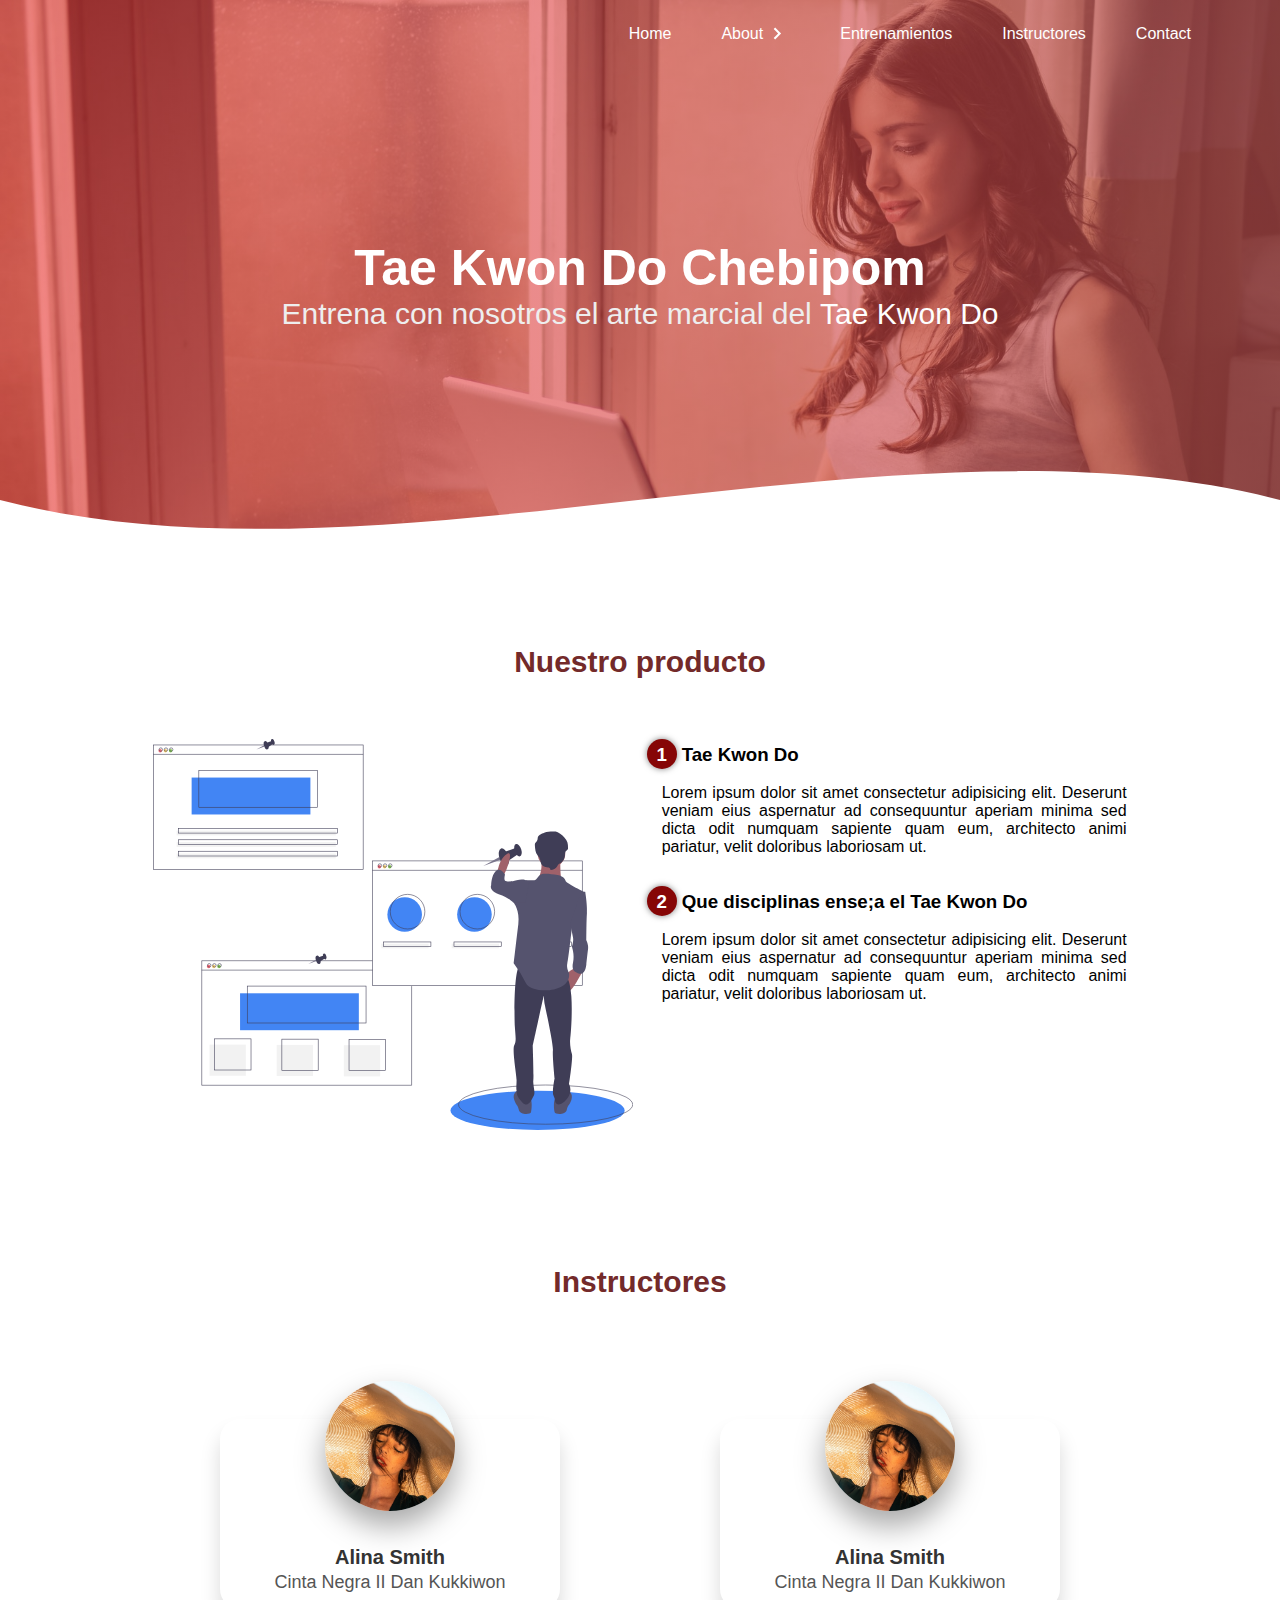
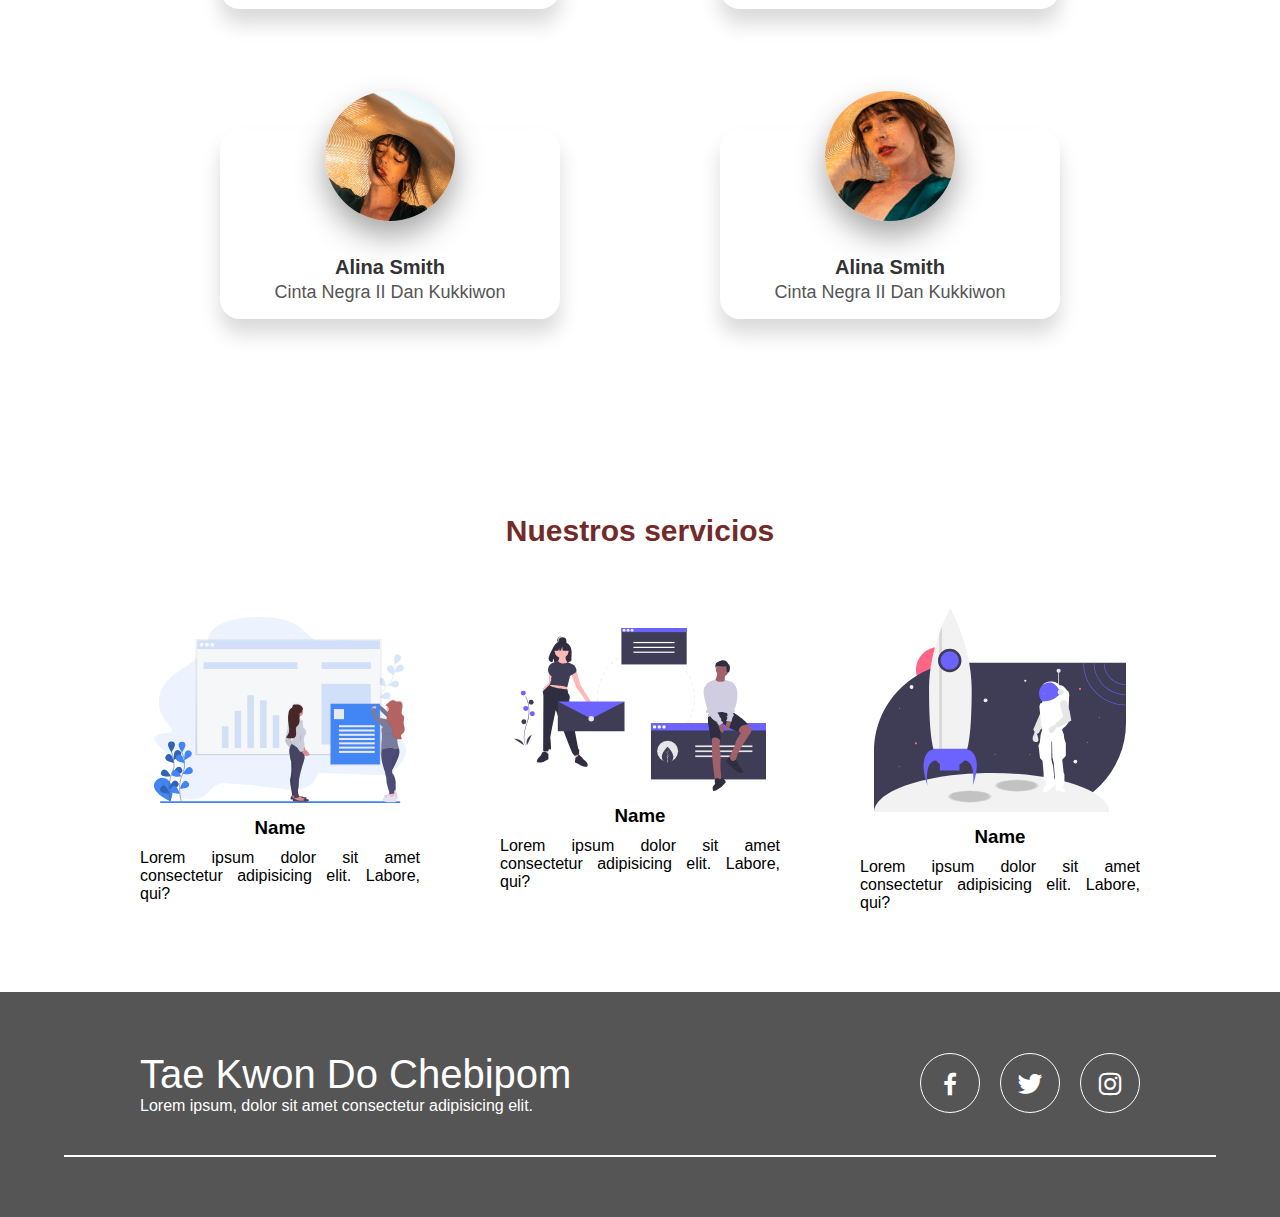
<file: index.html>
<!DOCTYPE html>
<html lang="es">
  <head>
    <meta charset="UTF-8" />
    <meta name="viewport" content="width=device-width, initial-scale=1.0" />
    <meta http-equiv="X-UA-Compatible" content="ie=edge" />
    <title>Escuela Chebipom</title>
    <link rel="shortcut icon" href="" type="image/x-icon" />
    <link rel="stylesheet" href="./css/estilos.css" />
    <link
      href="https://unpkg.com/boxicons@2.1.2/css/boxicons.min.css"
      rel="stylesheet"
    />
  </head>

  <body>
    <header id="header">
      <img src="img/menu.svg" class="hamburguer" alt="" />
      <img src="img/bx-x.svg" class="X" />
      <nav class="menu-navegacion">
        <ul class="menu_links">
          <li class="menu_item">
            <a class="menu_link primer" href="/">Home</a>
          </li>
          <li class="menu_item menu_item--show">
            <a class="menu_link" href="#Acerca"
              >About <img src="./img/arrow.svg" class="menu__arrow" alt=""
            /></a>
            <ul class="menu_nesting">
              <li class="menu_inside">
                <a href="#Acerca" class="menu_link menu__link--inside">About 1</a>
              </li>
              <li class="menu_inside">
                <a href="#Acerca" class="menu_link menu__link--inside">About 2</a>
              </li>
              <li class="menu_inside">
                <a href="#Acerca" class="menu_link menu__link--inside">About 3</a>
              </li>
            </ul>
          </li>
          <li class="menu_item">
            <a class="menu_link" href="Entrenamientos.html">Entrenamientos</a>
          </li>
          <li class="menu_item">
            <a class="menu_link" href="#Instructores">Instructores</a>
          </li>
          <li class="menu_item">
            <a class="menu_link" href="#Contacto">Contact</a>
          </li>
        </ul>
      </nav>
      <section class="textos-header">
        <h1>Tae Kwon Do Chebipom</h1>
        <h2>
          Entrena con nosotros el arte marcial del
          <span class="taekwondo">Tae Kwon Do</span>
        </h2>
      </section>
      <div class="wave" style="height: 150px; overflow: hidden">
        <svg
          viewBox="0 0 500 150"
          preserveAspectRatio="none"
          style="height: 100%; width: 100%"
        >
          <path
            d="M0.00,49.98 C150.00,150.00 349.20,-50.00 500.00,49.98 L500.00,150.00 L0.00,150.00 Z"
            style="stroke: none; fill: #fff"
          ></path>
        </svg>
      </div>
    </header>
    <main>
      <section class="contenedor sobre-nosotros" id="Acerca">
        <h2 class="titulo">Nuestro producto</h2>
        <div class="contenedor-sobre-nosotros">
          <img src="img/ilustracion2.svg" alt="" class="imagen-about-us" />
          <div class="contenido-textos">
            <h3><span>1</span>Tae Kwon Do</h3>
            <p>
              Lorem ipsum dolor sit amet consectetur adipisicing elit. Deserunt
              veniam eius aspernatur ad consequuntur aperiam minima sed dicta
              odit numquam sapiente quam eum, architecto animi pariatur, velit
              doloribus laboriosam ut.
            </p>
            <h3><span>2</span>Que disciplinas ense;a el Tae Kwon Do</h3>
            <p>
              Lorem ipsum dolor sit amet consectetur adipisicing elit. Deserunt
              veniam eius aspernatur ad consequuntur aperiam minima sed dicta
              odit numquam sapiente quam eum, architecto animi pariatur, velit
              doloribus laboriosam ut.
            </p>
          </div>
        </div>
      </section>
      <section class="contenedor instructores" id="Instructores">
        <h2 class="titulo">Instructores</h2>
        <div class="cards">
          <div class="card">
            <div class="imgBx">
              <img src="./img/face1.jpg" alt="" />
            </div>
            <div class="content">
              <div class="details">
                <h2>
                  Alina Smith <br /><span> Cinta Negra II Dan Kukkiwon</span>
                </h2>
                <div class="data">
                  <p>
                    Doce a;os entrenando y cuatro a;os de experiencia ense;ando
                    Tae Kwon Do.
                  </p>
                  <br />
                  <h4>Principal hablididad <span>:</span></h4>
                  <p>agilidad y rapidez</p>

                  <h4>18 anos</h4>
                </div>
              </div>
            </div>
          </div>
          <div class="card">
            <div class="imgBx">
              <img src="./img/face1.jpg" alt="" />
            </div>
            <div class="content">
              <div class="details">
                <h2>
                  Alina Smith <br /><span> Cinta Negra II Dan Kukkiwon</span>
                </h2>
                <div class="data">
                  <p>
                    Doce a;os entrenando y cuatro a;os de experiencia ense;ando
                    Tae Kwon Do.
                  </p>
                  <br />
                  <h4>Principal hablididad <span>:</span></h4>
                  <p>agilidad y rapidez</p>

                  <h4>18 anos</h4>
                </div>
              </div>
            </div>
          </div>
          <div class="card">
            <div class="imgBx">
              <img src="./img/face1.jpg" alt="" />
            </div>
            <div class="content">
              <div class="details">
                <h2>
                  Alina Smith <br /><span> Cinta Negra II Dan Kukkiwon</span>
                </h2>
                <div class="data">
                  <p>
                    Doce a;os entrenando y cuatro a;os de experiencia ense;ando
                    Tae Kwon Do.
                  </p>
                  <br />
                  <h4>Principal hablididad <span>:</span></h4>
                  <p>agilidad y rapidez</p>

                  <h4>18 anos</h4>
                </div>
              </div>
            </div>
          </div>
          <div class="card">
            <div class="imgBx">
              <img src="./img/face2.jpg" alt="" />
            </div>
            <div class="content">
              <div class="details">
                <h2>
                  Alina Smith <br /><span> Cinta Negra II Dan Kukkiwon</span>
                </h2>
                <div class="data">
                  <p>
                    Doce a;os entrenando y cuatro a;os de experiencia ense;ando
                    Tae Kwon Do.
                  </p>
                  <br />
                  <h4>Principal hablididad <span>:</span></h4>
                  <p>agilidad y rapidez</p>

                  <h4>18 anos</h4>
                </div>
              </div>
            </div>
          </div>
        </div>
      </section>
      <section class="about-services" id="Servicio">
        <div class="contenedor">
          <h2 class="titulo">Nuestros servicios</h2>
          <div class="servicio-cont">
            <div class="servicio-ind">
              <img src="img/ilustracion1.svg" alt="" />
              <h3>Name</h3>
              <p>
                Lorem ipsum dolor sit amet consectetur adipisicing elit. Labore,
                qui?
              </p>
            </div>
            <div class="servicio-ind">
              <img src="img/ilustracion4.svg" alt="" />
              <h3>Name</h3>
              <p>
                Lorem ipsum dolor sit amet consectetur adipisicing elit. Labore,
                qui?
              </p>
            </div>
            <div class="servicio-ind">
              <img src="img/ilustracion3.svg" alt="" />
              <h3>Name</h3>
              <p>
                Lorem ipsum dolor sit amet consectetur adipisicing elit. Labore,
                qui?
              </p>
            </div>
          </div>
        </div>
      </section>
    </main>
    <footer id="Contacto">
      <div class="contenedor footer-content">
        <div class="contact-us">
          <h2 class="brand">Tae Kwon Do Chebipom</h2>
          <p>Lorem ipsum, dolor sit amet consectetur adipisicing elit.</p>
        </div>
        <div class="social-media">
          <a href="./" class="social-media-icon">
            <i class="bx bxl-facebook"></i>
          </a>
          <a href="./" class="social-media-icon">
            <i class="bx bxl-twitter"></i>
          </a>
          <a href="./" class="social-media-icon">
            <i class="bx bxl-instagram"></i>
          </a>
        </div>
      </div>
      <div class="line"></div>
    </footer>
    <script src="js/app.js"></script>
    <script src="js/menu.js"></script>
  </body>
</html>
</file>
<file: css/estilos.css>
* {
  margin: 0;
  padding: 0;
  box-sizing: border-box;
}

:root {
  scroll-behavior: smooth;
}

body {
  font-family: sans-serif;
}

.contenedor {
  padding: 60px 0;
  width: 90%;
  max-width: 1000px;
  margin: auto;
  overflow: hidden;
}

.titulo {
  color: #732a2a;
  font-size: 30px;
  text-align: center;
  margin-bottom: 60px;
  margin-top: 15px;
}

/* Header */
/*
  .menu{
    display: none;
    position: fixed;
    top: 30px;
    right: 30px;
    background: #fff;
    width: 40px;
    height: 40px;
    cursor: pointer;
    border-radius: 10px;
    box-shadow: 0 0 6px rgba(0, 0, 0, .5);
    z-index: 5;
  }
  */
header {
  width: 100%;
  height: 600px;
  background: linear-gradient(rgba(0, 0, 0, 0.4), rgba(255, 0, 0, 0.4));
  /* fallback for old browsers */
  background: -webkit-linear-gradient(
      to right,
      hsla(0, 95%, 50%, 0.459),
      hsla(0, 45%, 52%, 0.664)
    ),
    url("../img/portada.jpg");
  /* Chrome 10-25, Safari 5.1-6 */
  background: linear-gradient(
      to right,
      hsla(0, 95%, 50%, 0.459),
      hsla(0, 45%, 52%, 0.664)
    ),
    url("../img/portada.jpg");
  /* W3C, IE 10+/ Edge, Firefox 16+, Chrome 26+, Opera 12+, Safari 7+ */
  background-size: cover;
  background-attachment: fixed;
  position: relative;
}

.hamburguer {
  display: none;
}

.X{
  display: none;
  width: 50px;
  position: fixed;
  right: 35px;
  top: 30px;
  z-index: 20;
}

.menu-navegacion {
  height: 70px;
  display: flex;
  justify-content: end;
  align-items: center;
  width: 90%;
  max-width: 1200px;
  margin: 0 auto;
}

.menu_links {
  height: 100%;
  transition: transform 0.5s;
  display: flex;
}

.menu_item {
  list-style-type: none;
  position: relative;
  height: 100%;
  /*--clip: polygon(0 0,100% 0, 100% 100%, 0 100%)*/
  --clip: polygon(0 0, 100% 0, 100% 0, 0 0);
  --transform: rotate(-90deg);
}

.menu_item:hover {
  --clip: polygon(0 0, 100% 0, 100% 100%, 0 100%);
  --transform: rotate(0);
}

.menu__arrow {
  height: 25px;
  transform: var(--transform);
  transition: transform 0.3s;
  margin: -4px 1px;
}

.menu_nesting {
  clip-path: var(--clip);
  list-style: none;
  transition: clip-path 0.3s;
  position: absolute;
  right: 0;
  bottom: 15px;
  width: max-content;
  transform: translateY(100%);
  background-color: rgba(255, 0, 0, 0.7);
  height: 160px;
}

.menu_link {
  color: #fff;
  text-decoration: none;
  padding: 25px;
  display: flex;
  height: 100%;
  transition: 0.5s;
}

.menu_item::after {
  content: "";
  background-color: red;
  position: absolute;
  width: 60%;
  height: 3px;
  top: -8px;
  left: 10px;
  opacity: 0;
  transition: opacity 0.4s ease-in;
}

.menu_item:hover::after {
  opacity: 1;
}

.menu__link--inside {
  color: #ccc;
  padding: 20px 100px 10px 20px;
  text-decoration: none;
  display: flex;
  height: 100%;
  transition: 0.5s;
}

.menu__link--inside:hover {
  color: #fff;
}

header .textos-header {
  display: flex;
  height: 430px;
  width: 100%;
  align-items: center;
  justify-content: center;
  flex-direction: column;
  text-align: center;
}

.textos-header h1 {
  font-size: 50px;
  color: #fff;
}

.textos-header h2 {
  font-size: 30px;
  font-weight: 300;
  color: #eee;
}

.taekwondo {
  font-weight: 500;
  color: #fefefe;
}

.wave {
  position: absolute;
  bottom: 0;
  width: 100%;
}

/* About us */

main .sobre-nosotros {
  padding: 30px 0 60px 0;
}
.contenedor-sobre-nosotros {
  display: flex;
  justify-content: space-evenly;
}

.imagen-about-us {
  width: 48%;
}

.sobre-nosotros .contenido-textos {
  width: 48%;
}

.contenido-textos h3 {
  margin-bottom: 15px;
}

.contenido-textos h3 span {
  background: #860606;
  color: #fff;
  border-radius: 50%;
  display: inline-block;
  text-align: center;
  width: 30px;
  height: 30px;
  padding: 5px;
  box-shadow: 0 0 6px 0 rgba(0, 0, 0, 0.5);
  margin-right: 5px;
}

.contenido-textos p {
  padding: 0px 0px 30px 15px;
  font-weight: 300;
  text-align: justify;
}

/* Clients */

.cards {
  display: flex;
  justify-content: space-around;
  flex-wrap: wrap;
}

.card {
  margin: 60px 0;
  position: relative;
  width: 340px;
  height: 190px;
  background: #fff;
  border-radius: 20px;
  box-shadow: 0 15px 20px rgba(0, 0, 0, 0.15);
  transition: 0.3s;
}

.card:hover {
  height: 380px;
}

.imgBx {
  position: absolute;
  left: 50%;
  top: -20%;
  transform: translateX(-50%);
  width: 130px;
  height: 130px;
  background: #fff;
  border-radius: 50%;
  box-shadow: 0 15px 30px rgba(0, 0, 0, 0.35);
  overflow: hidden;
  transition: 0.5s;
}

.card:hover .imgBx {
  width: 180px;
  height: 180px;
}

.imgBx img {
  position: absolute;
  top: 0;
  left: 0;
  width: 100%;
  height: 100%;
  object-fit: cover;
}

.card .content {
  position: absolute;
  width: 100%;
  height: 100%;
  display: flex;
  justify-content: center;
  align-items: flex-end;
  overflow: hidden;
}

.card .content .details {
  padding-bottom: 60px;
  text-align: center;
  width: 100%;
  transition: 0.5s;
  transform: translateY(170px);
}
.card:hover .content .details {
  transform: translateY(0);
}

.card .content .details h2 {
  font-size: 1.25em;
  font-weight: 600;
  color: #333;
  line-height: 1.2em;
}

.card .content .details h2 span {
  font-size: 0.9em;
  font-weight: 500;
  color: #555;
}

.card .content .details .data {
  display: flex;
  flex-direction: column;
  margin: 20px 0 0 0;
}
.card .content .details .data p {
  text-align: center;
  font-size: 0.95em;
  font-weight: 450;
  opacity: 0.5;
}

.card .content .details .data h4 {
  font-weight: 500;
}

.card .content .details .data h4 span {
  color: red;
  font-weight: 700;
}

/* Our Team */

.about-service {
  background: #f2f2f2;
  padding-bottom: 30px;
}

.servicio-cont {
  display: flex;
  justify-content: space-between;
  align-items: center;
}

.servicio-ind {
  width: 28%;
  text-align: center;
}

.servicio-ind img {
  width: 90%;
}

.servicio-ind h3 {
  margin: 10px 0;
}
.servicio-ind p {
  font-weight: 300;
  text-align: justify;
}

/* Footer */
footer {
  background: #555;
  padding-bottom: 0.1px;
}

.footer-content {
  display: flex;
  justify-content: space-between;
  align-items: center;
  flex-wrap: wrap;
  margin-top: 20px;
  padding-top: 60px;
  padding-bottom: 40px;
}

.contact-us {
  width: 50%;
  color: #fff;
}

.brand {
  font-weight: 500;
  font-size: 40px;
}

.brand + p {
  font-weight: 500;
}

.social-media {
  width: 50%;
  display: flex;
  justify-content: flex-end;
}

.social-media-icon {
  display: inline-block;
  margin-left: 20px;
  width: 60px;
  height: 60px;
  border: 1px solid #fff;
  border-radius: 50%;
  text-align: center;
  color: #fff;
}

.social-media-icon i {
  font-size: 30px;
  line-height: 60px;
}

.line {
  width: 90%;
  max-width: 1200px;
  margin: auto;
  height: 2px;
  background: #fff;
  margin-bottom: 60px;
}

.social-media-icon:hover {
  background: #fff;
  color: #555;
}

.titulo-final {
  text-align: center;
  font-size: 22px;
  margin: 15px 0 0 50px;
  color: #9e9797;
}

@media (max-width: 800px) {
  header {
    background-position: center;
  }

  .menu_link {
    padding: 25px 15px;
  }

  .menu-navegacion {
    justify-content: space-around;
  }

  .menu_nesting {
    right: -50px;
  }

  .textos-header h1 {
    font-size: 40px;
  }

  .textos-header h2 {
    font-size: 23px;
    margin: 0 10%;
  }

  .contenedor-sobre-nosotros {
    flex-direction: column;
    justify-content: center;
    align-items: center;
  }

  .sobre-nosotros .contenido-textos {
    width: 90%;
  }

  .imagen-about-us {
    width: 90%;
  }

  /* Clientes */

  .cards {
    flex-direction: column;
    justify-content: center;
    align-items: center;
  }

  .cards .card {
    width: 75%;
  }
  .card .content .details{
    padding-bottom: 35px;
  }


  .cards .card:first-child {
    margin-bottom: 30px;
  }

  .cards .card:hover {
    height: 380px;
  }

  .card .content .details .data h4{
    margin-top: 10px;
    font-size: 19px;
  }

  /* servicios */

  .servicio-cont {
    justify-content: center;
    flex-direction: column;
  }

  .servicio-ind {
    width: 90%;
    text-align: center;
  }

  .servicio-ind:nth-child(1),
  .servicio-ind:nth-child(2)  {
    margin-bottom: 80px;
  }

  .servicio-ind img {
    width: 70%;
  }
  /* Footer*/

  .contact-us {
    width: 100%;
    color: #fff;
    display: flex;
    flex-direction: column;
    justify-content: center;
    align-items: center;
  }

  .brand {
    font-weight: 400;
    font-size: 30px;
  }

  .brand + p {
    font-weight: 400;
  }

  .social-media {
    margin-top: 30px;
    width: 100%;
    display: flex;
    justify-content: center;
    align-items: center;
    gap: 20px;
  }

  .social-media-icon {
    display: inline-block;
    margin-left: 10px;
    width: 60px;
    height: 60px;
    border: 1px solid #fff;
    border-radius: 50%;
    text-align: center;
    color: #fff;
  }

  .social-media-icon i {
    font-size: 30px;
    line-height: 60px;
  }

  .line {
    width: 90%;
    max-width: 1200px;
    margin: auto;
    height: 2px;
    background: #fff;
    margin-bottom: 60px;
  }

  .social-media-icon:hover {
    background: #fff;
    color: #555;
  }
}

@media screen and (max-width: 500px) {
  .menu__item--active {
    --background: #555;
    --transform: rotate(0);
  }
  .hamburguer{
    display: block;
    position: fixed;
    right: 30px;
    top: 30px;
    width: 40px;
    background-color: #fff;
    border-radius: 10px;
    z-index: 1;
    box-shadow: 0 0 6px rgba(0, 0, 0, 0.5);
    cursor: pointer;

  }

  .menu__arrow{
    margin: -4px;
    height: 30px;
  }

  
  
  .menu-navegacion {
    position: fixed;
    z-index: 10;
    top: 0;
    width: 70vw;
    height: 100%;
    background-image: linear-gradient(to top, #d18c8c 0%, #fbc2c2 100%);
    background-image: linear-gradient(135deg, #ea6666 0%, #a24b4b 100%);
    display: flex;
    justify-content: space-evenly;
    align-items: center;
    right: 0;
    transform: translateX(110%);
    transition: transform .2s linear;
    box-shadow: 0 0 6px rgba(0, 0, 0, 0.5);
  }

  .spread {
    transform: translateX(0);
  }

  .menu_item:hover::after {
    opacity: 0;
  }
  .menu_link{
    font-size: 20px;
    padding: 35px 0;
    padding-left: 30px;
    height: auto;

  }
  .menu__link--inside{
    padding: 30px ;
    font-size: 19px;;
    margin-left: 20%;
  }


  .menu_links {

    display: grid;
    grid-auto-rows: max-content;
    overflow: hidden;
    position: fixed;
    height: 80vh;
    width: 100%;
    overflow-y: auto;
  }


  .menu_nesting {
    background-color: #0000009f;
    clip-path: polygon(0 0, 100% 0, 100% 100%, 0 100%);
    position: unset;
    width: 100%;
    transform: translateY(0);
    height: 0;
    transition: height 0.3s;
    display: grid;
  }


 
  .textos-header h1 {
    font-size: 32px;
  }

  .textos-header h2 {
    font-size: 20px;
    margin: 0 10%;
  }

  /* ABOUT US */

  .imagen-about-us {
    margin-bottom: 60px;
    width: 99%;
  }

  .sobre-nosotros .contenido-textos {
    width: 95%;
  }

  /* Galeria */

  .imagen-port {
    width: 95%;
  }

  /* Clients */
  .cards .card:hover {
    height: 380px;
  }

  .card .imgBx {
    width: 120px;
    height: 120px;
  }

  .cards .card {
    height: 190px;
    display: flex;
    flex-direction: column;
    align-items: center;
  }

  .cards .card img {
    width: 100%;
    height: 100%;
  }

  .card:hover .imgBx {
    width: 130px;
    height: 130px;
    left: 50%;
    top: -10%;
  }

  .card .content .details {
    padding-bottom: 30px;
  }

  .card .content .details .data h4{
    margin-top: 10px;
    font-size: 19px;
  }

  /* Footer */

  .contenedor-footer {
    flex-direction: column;
    border: none;
  }

  .content-foo {
    margin-bottom: 20px;
    text-align: center;
  }

  .content-foo h4 {
    border: none;
  }

  .content-foo p {
    color: #ccc;
    border-bottom: 1px solid #f2f2f2;
    padding-bottom: 20px;
  }

  .titulo-final {
    font-size: 20px;
  }
}

@media screen and (max-width: 375px) {

  .menu-navegacion{

    width: 100vw;
  }
  .textos-header h1 {
    font-size: 27px;
    font-weight: 600;
  }

  .cards .card img {
    width: 100%;
    height: 100%;
  }

  .cards .card {
    width: 85%;
  }
  .cards .card:hover {
    height: 380px;
  }

  .card:hover .imgBx {
    width: 125px;
    height: 125px;
    left: 50%;
    top: -10%;
  }

  .card .content .details {
    padding-bottom: 27px;
  }


  .footer-content{
    margin-top: 10px;
    padding: 40px 0 20px 0;
  }


  .contact-us {
    width: 100%;
    color: #fff;
    display: flex;
    flex-direction: column;
    justify-content: center;
    align-items: center;
  }

  .brand {
    font-weight: 500;
    font-size: 20px;
  }

  .brand + p {
    font-weight: 400;
    font-size: 16px;
    text-align: center;
  }

  .social-media {
    margin-top: 20px;
    width: 100%;
    display: flex;
    justify-content: center;
    align-items: center;
    gap: 10px;
  }

  .social-media-icon {
    display: inline-block;
    margin-left: 10px;
    width: 45px;
    height: 45px;
    border: 1px solid #fff;
    border-radius: 50%;
    text-align: center;
    color: #fff;
  }

  .social-media-icon i {
    font-size: 25px;
    line-height: 45px;
  }

  .line {
    width: 80%;
    max-width: 1200px;
    margin: 0 auto;
    height: 2px;
    background: #fff;
    margin-bottom: 40px;
  }
}
</file>
